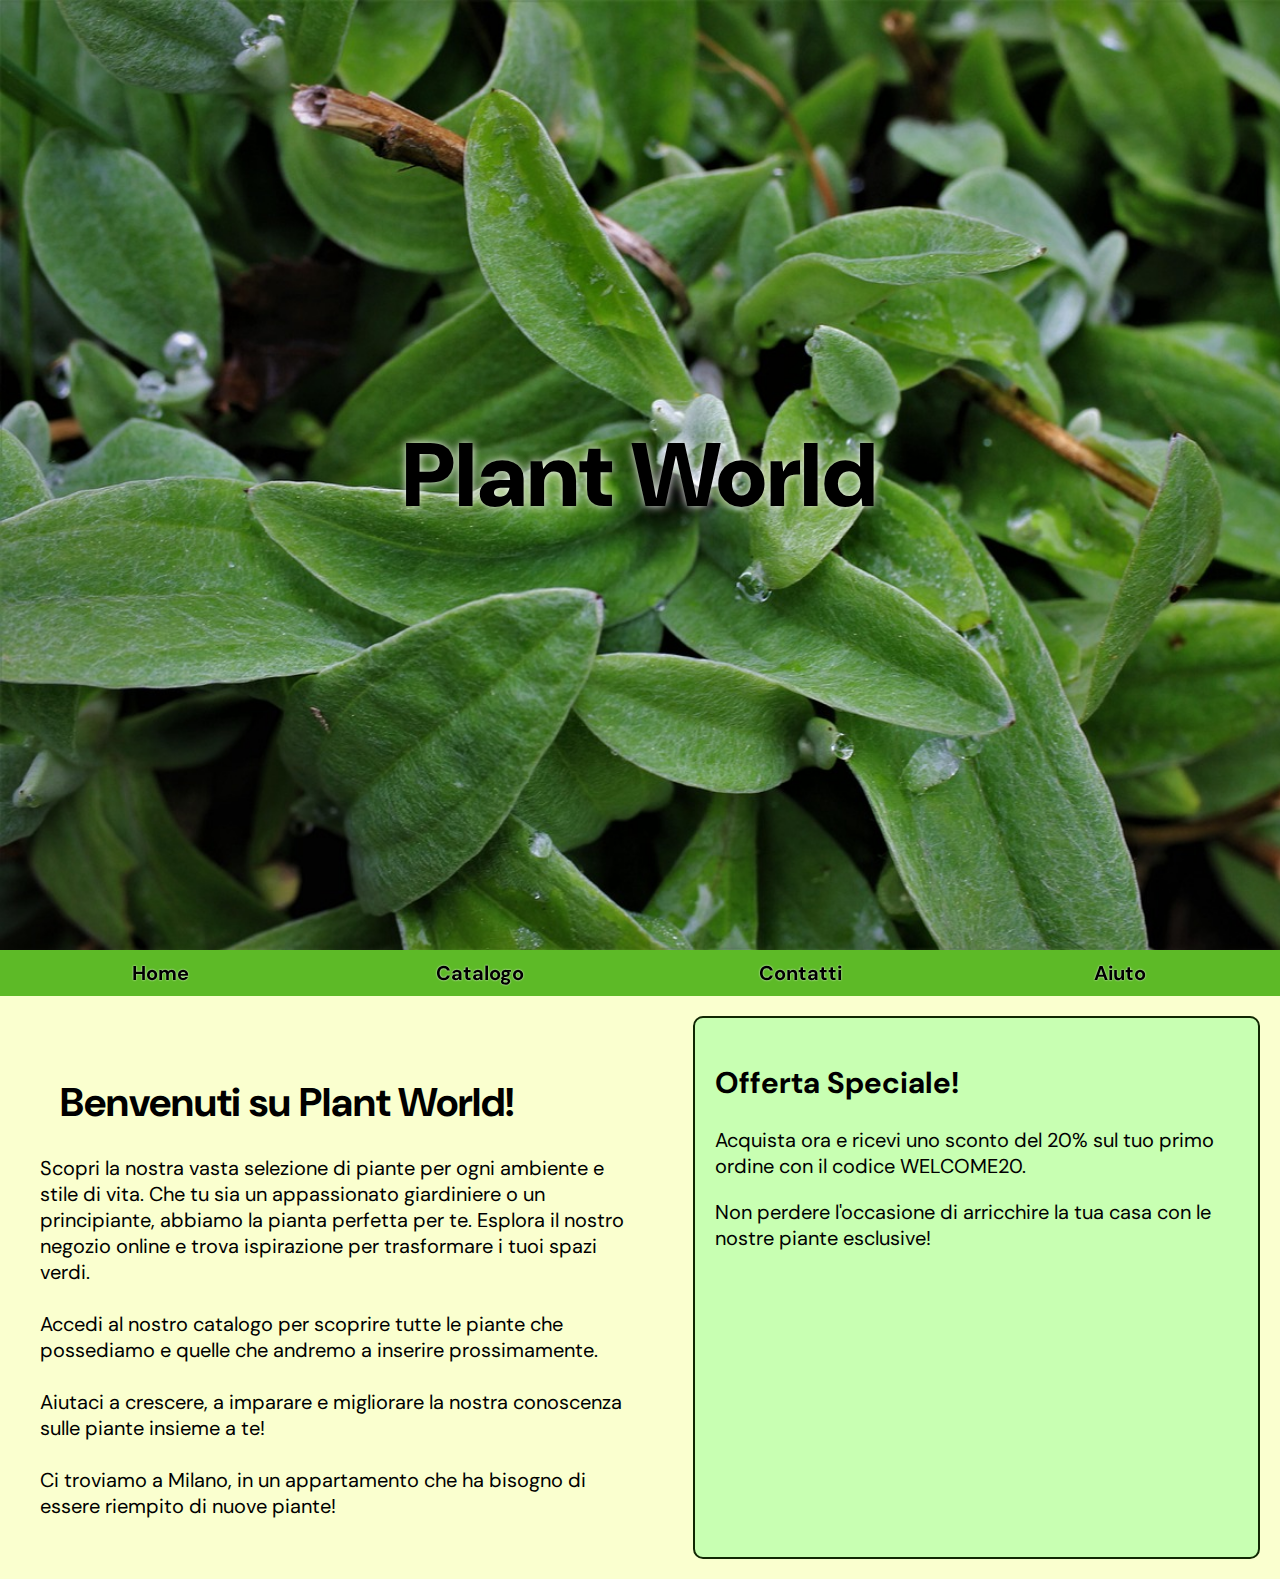
<file: sito/index.html>
<!DOCTYPE html>
<html lang="en">

<head>
    <meta charset="UTF-8">
    <meta name="viewport" content="width=device-width, initial-scale=1.0">
    <title>Website</title>
    <link rel="preconnect" href="https://fonts.googleapis.com">
    <link rel="preconnect" href="https://fonts.gstatic.com" crossorigin>
    <link
        href="https://fonts.googleapis.com/css2?family=DM+Sans:ital,opsz,wght@0,9..40,100..1000;1,9..40,100..1000&family=Mulish:ital,wght@0,200..1000;1,200..1000&display=swap"
        rel="stylesheet">
</head>

<style>
    body {
        font-family: 'DM Sans', sans-serif;
        margin: 0px;
        padding: 0px;
        box-sizing: border-box;
        background-color: rgb(250, 255, 207);
        overflow: auto;
        transition: all 0.3s ease;
        font-size: 20px;
    }

    h1 {
        margin-left: 20px;
        font-size: 40px;
        margin-top: 40px;
    }


    .container {
        display: grid;
        /* height: 100vh; */
        grid-row: auto;
        /* grid-template-areas:
            "nav nav nav"
            "main main side"
            "footer footer footer";  */
         overflow: visible;
        
    }

    .nav {
        display: block;
        top: 0;
        overflow: visible;
        background-color: rgb(93, 186, 39);
        gap: 0px;
        grid-column: 1/4;

        position: sticky;
        top: 0;
        z-index: 10;
        width: 100%;
    }

    .menu {
        display: flex;
        position: sticky;
        top: 0;
        left: 0;
        right: 0;
        list-style: none;
        justify-content: space-around;
        margin: 0px;
        width: 100%;
        padding: 0px;
    }

    .listamenu {
        text-shadow: white 0px 0px 2px;
        padding: 10px;
        font-size: 20px;
        margin: 0px;
        /* border: solid 1px rgb(105, 64, 10); */
        border-radius: 10px;
        width: 25%;
        text-align: center;
        transition: all 0.3s ease;

    }

    .listamenu:hover {
        background-color: rgb(9, 64, 7);
        color: rgb(228, 237, 190);
        cursor: pointer;
        /*voglio che sottolinei*/

        transform: scale(1.15);
        /* transition: all 0.3s ease; */
    }

    .listamenu a {
        font-weight: 700;
        text-decoration: none;
        color: black;
    }

    .listamenu a:hover {
        color: white;
        text-decoration: underline;
        text-shadow: none;
        transition: all 0.3s ease;
    }

    .menu:hover {
        transition: all 0.3s ease;
        color: white;
        cursor: pointer;
    }

    .logo {
        display: flex;
        text-shadow: white 0px 0px 10px;
        align-items: center;
        justify-content: center;
        font-size: 90px;
        margin: 0px;
        font-weight: bold;
        text-align: center;
        background-size: cover;
        background-image: url("images/logo.jpg");
        height: 950px;
        font-weight: 900;
        grid-column: 1/4;
    }

    .title {
        /* padding-left: 60px; */
        min-height: 50px;
        transition: all 0.3s ease;
    }

    .title:hover {
        transform: scale(1.10);
    }

    .main {
        padding: 20px;
        margin: 20px;
    }

    .side {
        padding: 20px;
        margin: 20px;
        background-color: rgb(200, 255, 178);
        border-radius: 10px;
        border: solid 2px rgb(16, 39, 3);
    }

</style>

<body>

    <div class="container">
        <div class="logo">
                <span class="title">Plant World</span>
            </div>
        <div class="box nav">
            
            <ul class="menu">
                <li class="listamenu"> <a href="index.html">Home</a></li>
                <li class="listamenu"> <a href="Catalogo">Catalogo</a></li>
                <li class="listamenu"> <a href="Contatti">Contatti</a></li>
                <li class="listamenu"> <a href="Aiuto">Aiuto</a></li>
            </ul>
        </div>
        <div class="box main">
            <h1>Benvenuti su Plant World!</h1>
            <p>Scopri la nostra vasta selezione di piante per ogni ambiente e stile di vita. Che tu sia un appassionato
                giardiniere o un principiante, abbiamo la pianta perfetta per te. Esplora il nostro negozio online e
                trova ispirazione per trasformare i tuoi spazi verdi. 
                <br>
                <br>
                Accedi al nostro catalogo per scoprire tutte le piante che possediamo e quelle che andremo a inserire
                prossimamente.
                <br>
                <br>                
                Aiutaci a crescere, a imparare e migliorare la nostra conoscenza sulle piante insieme a te! 
                <br>
                <br>
                Ci troviamo a Milano, in un appartamento che ha bisogno di essere riempito di nuove piante!

            </p>

            
        </div>
        <div class="box side">
            <h2>Offerta Speciale!</h2>
            <p>Acquista ora e ricevi uno sconto del 20% sul tuo primo ordine con il codice WELCOME20.</p>
            <p>Non perdere l'occasione di arricchire la tua casa con le nostre piante esclusive!</p>
        </div>

        <div class="box footer"></div>
    </div>


</body>

</html>
</file>
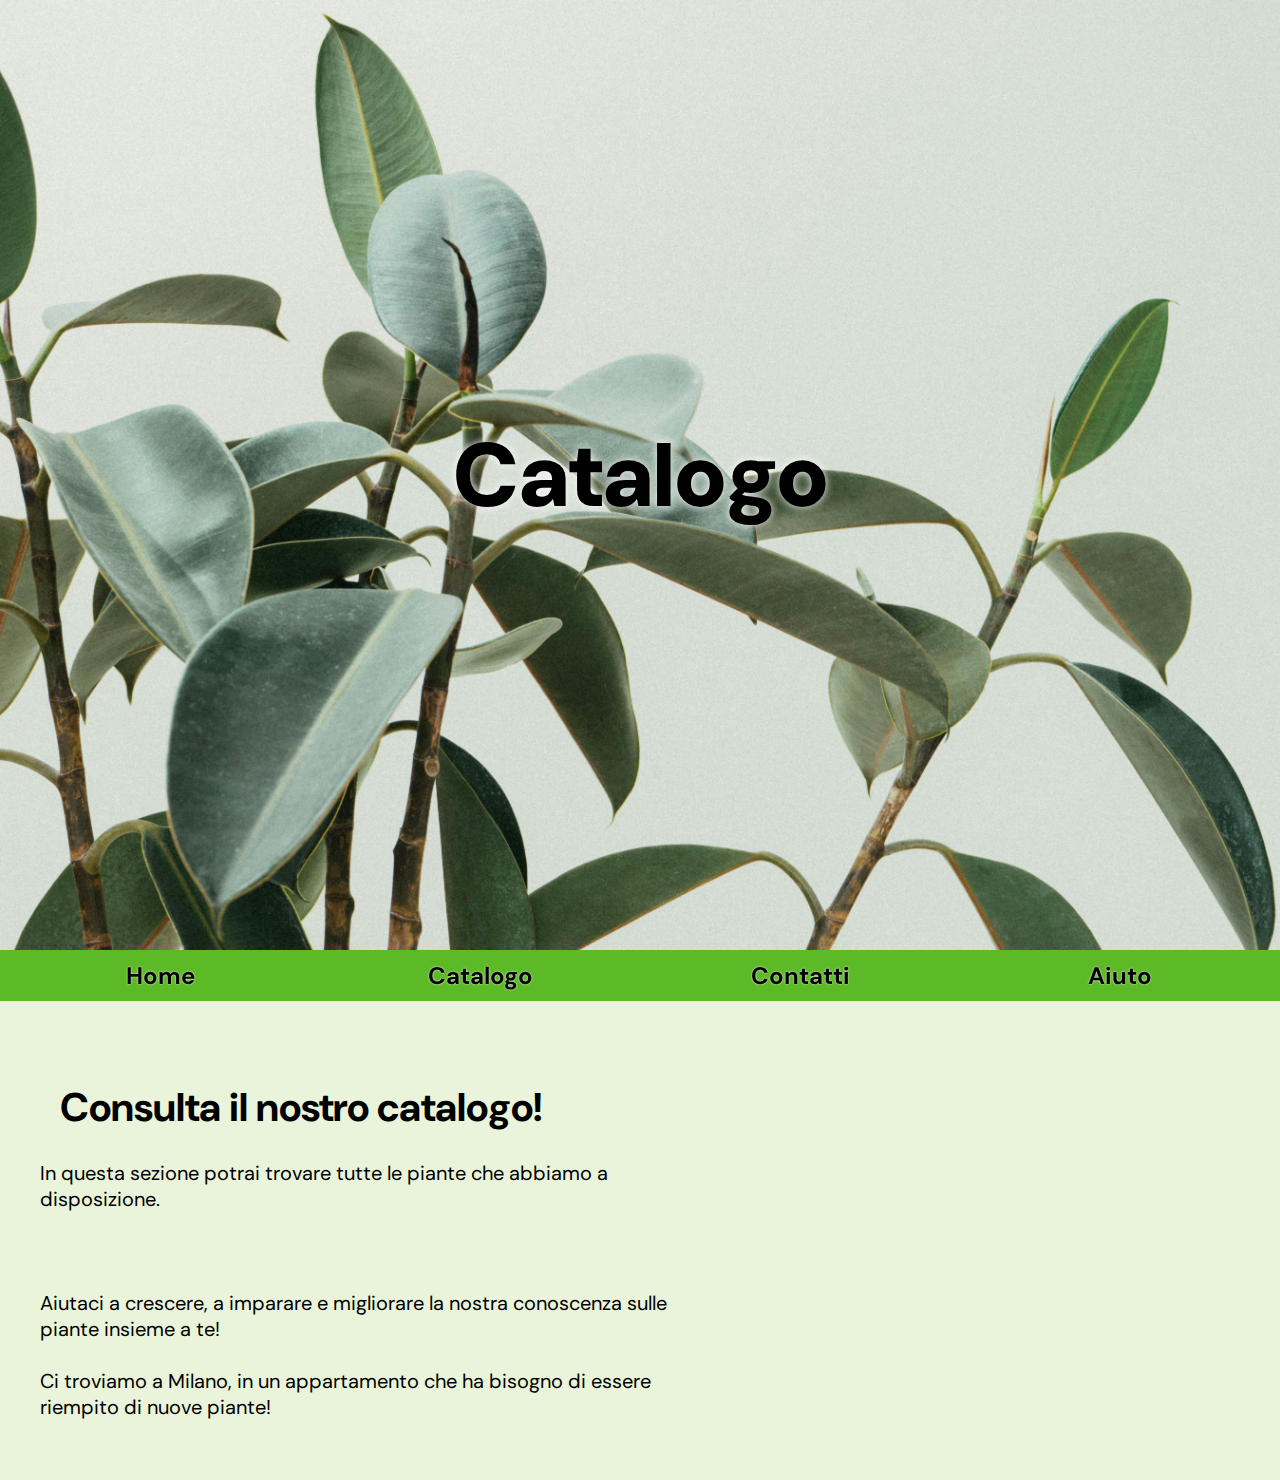
<file: sito/catalogo.html>
<!DOCTYPE html>
<html lang="en">

<head>
    <meta charset="UTF-8">
    <meta name="viewport" content="width=device-width, initial-scale=1.0">
    <title>Website</title>
    <link rel="preconnect" href="https://fonts.googleapis.com">
    <link rel="preconnect" href="https://fonts.gstatic.com" crossorigin>
    <link
        href="https://fonts.googleapis.com/css2?family=DM+Sans:ital,opsz,wght@0,9..40,100..1000;1,9..40,100..1000&family=Mulish:ital,wght@0,200..1000;1,200..1000&display=swap"
        rel="stylesheet">
    <link rel="stylesheet" href="styles.css">
</head>

<!-- <style>
    body {
        font-family: 'DM Sans', sans-serif;
        margin: 0px;
        padding: 0px;
        box-sizing: border-box;
        background-color: rgb(250, 255, 207);
        overflow: auto;
        transition: all 0.3s ease;
        font-size: 20px;
    }

    h1 {
        margin-left: 20px;
        font-size: 40px;
        margin-top: 40px;
    }


    .container {
        display: grid;
        /* height: 100vh; */
        grid-row: auto;
        /* grid-template-areas:
            "nav nav nav"
            "main main side"
            "footer footer footer";  */
         overflow: visible;
        grid-template-columns: 3fr 2fr;
        
    }

    .nav {
        display: block;
        top: 0;
        overflow: visible;
        background-color: rgb(93, 186, 39);
        gap: 0px;
        grid-column: 1/-1;

        position: sticky;
        top: 0;
        z-index: 10;
        width: 100%;
    }

    .menu {
        display: flex;
        position: sticky;
        top: 0;
        left: 0;
        right: 0;
        list-style: none;
        justify-content: space-around;
        margin: 0px;
        width: 100%;
        padding: 0px;
    }

    .listamenu {
        text-shadow: white 0px 0px 2px;
        padding: 10px;
        font-size: 20px;
        margin: 0px;
        /* border: solid 1px rgb(105, 64, 10); */
        border-radius: 10px;
        width: 25%;
        text-align: center;
        transition: all 0.3s ease;

    }

    .listamenu:hover {
        background-color: rgb(9, 64, 7);
        color: rgb(228, 237, 190);
        cursor: pointer;
        /*voglio che sottolinei*/

        transform: scale(1.15);
        /* transition: all 0.3s ease; */
    }

    .listamenu a {
        font-weight: 700;
        text-decoration: none;
        color: black;
    }

    .listamenu a:hover {
        color: white;
        text-decoration: underline;
        text-shadow: none;
        transition: all 0.3s ease;
    }

    .menu:hover {
        transition: all 0.3s ease;
        color: white;
        cursor: pointer;
    }

    .logo {
        display: flex;
        text-shadow: white 0px 0px 10px;
        align-items: center;
        justify-content: center;
        font-size: 90px;
        margin: 0px;
        font-weight: bold;
        text-align: center;
        background-size: cover;
        background-image: url("images/logo.jpg");
        height: 950px;
        font-weight: 900;
        grid-column: 1/-1;
    }

    .title {
        /* padding-left: 60px; */
        min-height: 50px;
        transition: all 0.3s ease;
    }

    .title:hover {
        transform: scale(1.10);
    }

    .main {
        padding: 20px;
        margin: 20px;
        grid-column: 1/2;
    }

    .side {
        grid-column: 2/3;
        padding: 20px;
        margin: 20px;
        background-color: rgb(200, 255, 178);
        border-radius: 10px;
        border: solid 2px rgb(16, 39, 3);
    }

</style> -->

<body>

    <div class="container">
        <div class="logo catalogo">
                <span class="title">Catalogo</span>
            </div>
        <div class="box nav">
            
            <ul class="menu">
                <li class="listamenu"> <a href="index.html">Home</a></li>
                <li class="listamenu"> <a href="Catalogo">Catalogo</a></li>
                <li class="listamenu"> <a href="Contatti">Contatti</a></li>
                <li class="listamenu"> <a href="Aiuto">Aiuto</a></li>
            </ul>
        </div>
        <div class="box main">
            <h1>Consulta il nostro catalogo!</h1>
            <p> In questa sezione potrai trovare tutte le piante che abbiamo a disposizione.  
                <br>
                <br>
                
                <br>
                <br>                
                Aiutaci a crescere, a imparare e migliorare la nostra conoscenza sulle piante insieme a te! 
                <br>
                <br>
                Ci troviamo a Milano, in un appartamento che ha bisogno di essere riempito di nuove piante!

            </p>

            
        </div>
        <!-- <div class="box side">
            <h2>Offerta Speciale!</h2>
            <p>Acquista ora e ricevi uno sconto del 20% sul tuo primo ordine con il codice WELCOME20.</p>
            <p>Non perdere l'occasione di arricchire la tua casa con le nostre piante esclusive!</p>
        </div> -->

        <div class="box footer"></div>
    </div>


</body>

</html>
</file>
<file: sito/styles.css>
body {
        font-family: 'DM Sans', sans-serif;
        margin: 0px;
        padding: 0px;
        box-sizing: border-box;
        background-color: rgb(234, 244, 219);
        overflow: auto;
        transition: all 0.3s ease;
        font-size: 20px;
    }

    h1 {
        margin-left: 20px;
        font-size: 40px;
        margin-top: 40px;
    }


    .container {
        display: grid;
        /* height: 100vh; */
        grid-row: auto;
        /* grid-template-areas:
            "nav nav nav"
            "main main side"
            "footer footer footer";  */
         overflow: visible;
        grid-template-columns: 3fr 2fr;
        
    }

    .nav {
        display: block;
        top: 0;
        overflow: visible;
        background-color: rgb(93, 186, 39);
        gap: 0px;
        grid-column: 1/-1;

        position: sticky;
        top: 0;
        z-index: 10;
        width: 100%;
    }

    .menu {
        display: flex;
        position: sticky;
        top: 0;
        left: 0;
        right: 0;
        list-style: none;
        justify-content: space-around;
        margin: 0px;
        width: 100%;
        padding: 0px;
    }

    .listamenu {
        text-shadow: white 0px 0px 2px;
        padding: 10px;
        font-size: 24px;
        margin: 0px;
        /* border: solid 1px rgb(105, 64, 10); */
        border-radius: 10px;
        width: 25%;
        text-align: center;
        transition: all 0.3s ease;

    }

    .listamenu:hover {
        background-color: rgb(9, 64, 7);
        color: rgb(228, 237, 190);
        cursor: pointer;
        /*voglio che sottolinei*/

        transform: scale(1.15);
        /* transition: all 0.3s ease; */
    }

    .listamenu a {
        font-weight: 700;
        text-decoration: none;
        color: black;
    }

    .listamenu a:hover {
        color: white;
        text-decoration: underline;
        text-shadow: none;
        transition: all 0.3s ease;
    }

    .menu:hover {
        transition: all 0.3s ease;
        color: white;
        cursor: pointer;
    }

    .logo {
        display: flex;
        text-shadow: white 0px 0px 10px;
        align-items: center;
        justify-content: center;
        font-size: 90px;
        margin: 0px;
        font-weight: bold;
        text-align: center;
        background-size: cover;
        
        height: 950px;
        font-weight: 900;
        grid-column: 1/-1;
    }

    .logo.home {
        background-image: url("images/logo-home.jpg");
    }

    .logo.catalogo {
        background-image: url("images/logo-catalogo.jpg");
        min-height: 400px;
        background-size: cover;
        background-position: center;
    }

    .title {
        /* padding-left: 60px; */
        min-height: 50px;
        transition: all 0.3s ease;
    }

    .title:hover {
        transform: scale(1.10);
    }

    .main {
        padding: 20px;
        margin: 20px;
        grid-column: 1/2;
    }

    .side {
        grid-column: 2/3;
        padding: 20px;
        margin: 20px;
        background-color: rgb(200, 255, 178);
        border-radius: 10px;
        border: solid 2px rgb(16, 39, 3);
    }
</file>
